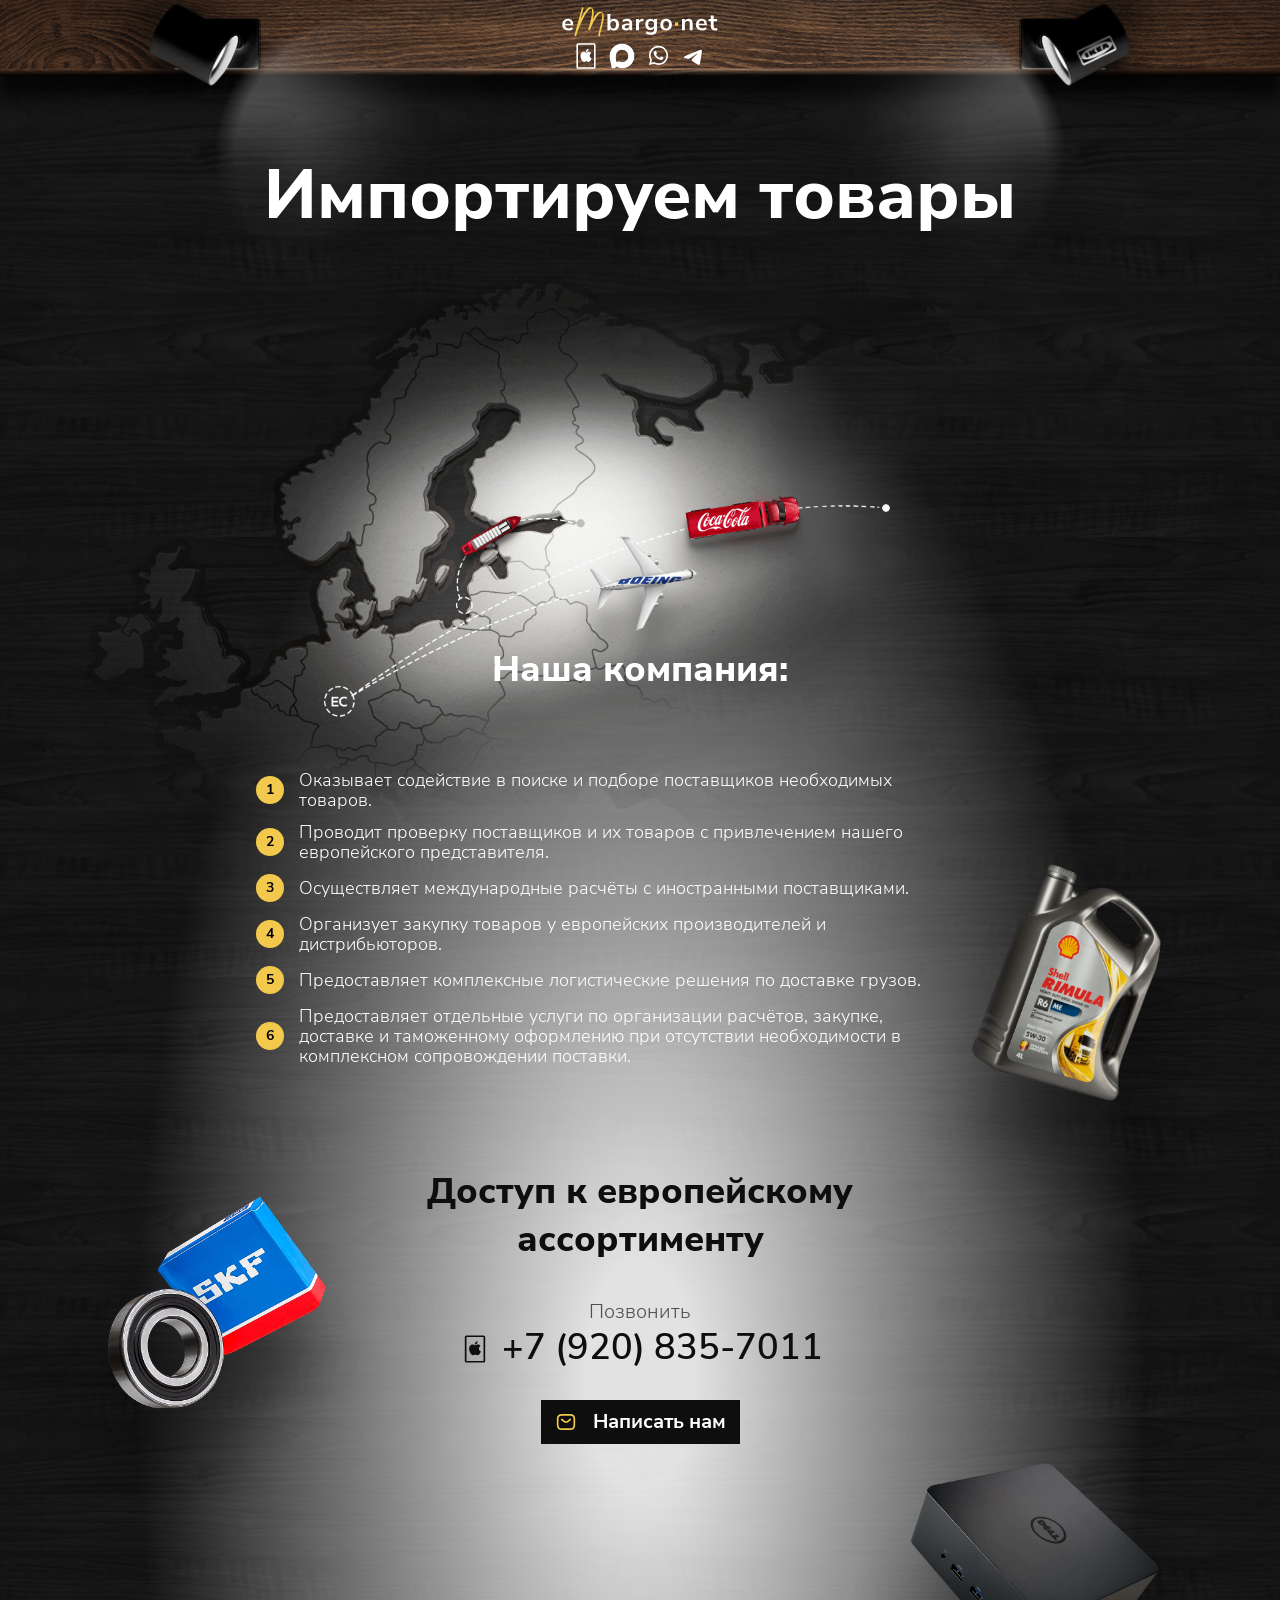
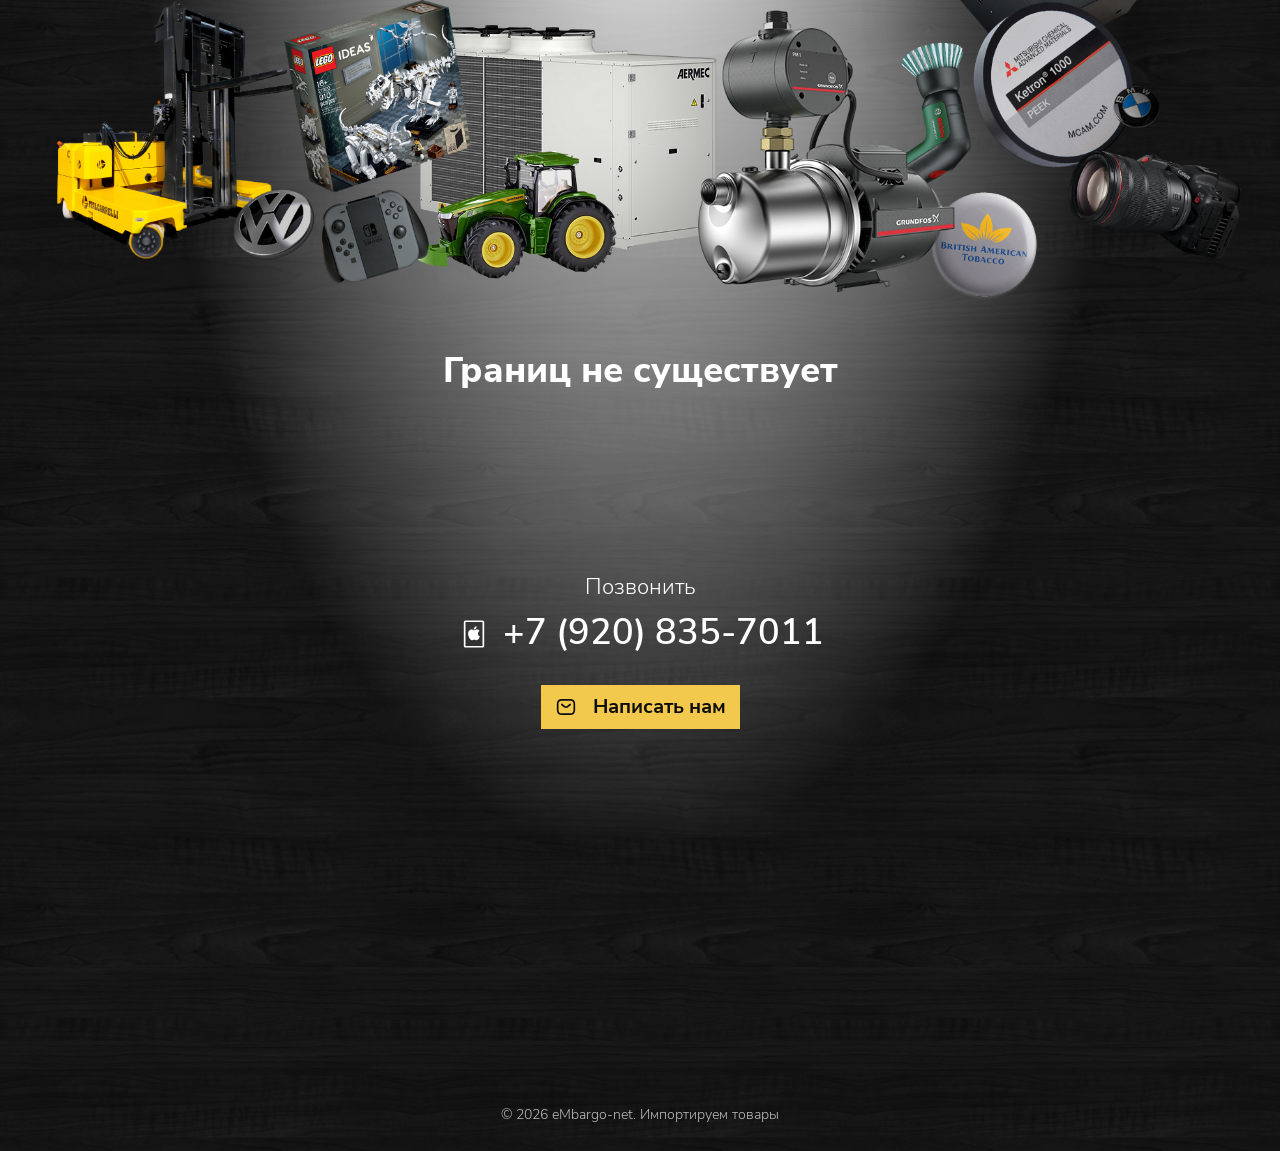
<file: index.html>
<!DOCTYPE html>
<html lang="ru">

<head>
  <meta charset="utf-8" />
  <title>eMbargo</title>
  <link rel="stylesheet" href="./main.css" />
  <meta name="viewport" content="width=device-width, initial-scale=1.0">
</head>

<body>
  <header>
    <div class="desktop">
      <img src="./images/pic-light-left.svg" class="pic-light-left" alt="light-left" />
      <img src="./images/pic-light-right.svg" class="pic-light-right" alt="light-right" />
    </div>
    <div class="mobile">
      <img src="./images/pic-light-left-mobile.svg" class="pic-light-left" alt="light-left" />
      <img src="./images/pic-light-right-mobile.svg" class="pic-light-right" alt="light-right" />
    </div>
    <div class="header-bar">
      <a href="tel:+79208357011" class="tel">
        <img src="./images/tel.svg" alt="tel: +7 (920) 835-7011" />
        <p>+7 (920) 835-7011</p>
      </a>
      <div class="link">
        <a class="tel-mobile" href="tel:+79208357011"><img src="./images/tel.svg" alt="tel: +7 (920) 835-7011" /></a>
        <a href="https://max.ru/u/f9LHodD0cOIfs_Rjiim-bSviDbylxLaVTtWbALq3cj2NGDSKFE6IUNH5q0E" target="_blank">
          <img src="./images/max-app.png" alt="Написать в Макс: +7 (920) 835-7011" />
        </a>
        <a href="https://api.whatsapp.com/send?phone=79208357011">
          <img src="./images/whatsapp_icon.svg" alt="tel: +7 (920) 835-7011" />
        </a>
        <a href="https://t.me/+79208357011">
          <img src="./images/telegram_icon.svg" alt="tel: +7 (920) 835-7011" />
        </a>
      </div>
    </div>
  </header>
  <main>
    <div class="map">
      <h1>Импортируем товары</h1>
    </div>
    <h2>Наша компания:</h2>
    <div class="description">
      <div class="new-frame">
        <p class="number-point">1</p>
        <p class="text-point">Оказывает содействие в поиске и подборе поставщиков необходимых товаров.</p>
      </div>
      <div class="new-frame">
        <p class="number-point">2</p>
        <p class="text-point">Проводит проверку поставщиков и их товаров с привлечением нашего европейского представителя.</p>
      </div>
      <div class="new-frame">
        <p class="number-point">3</p>
        <p class="text-point">Осуществляет международные расчёты с иностранными поставщиками.</p>
      </div>
      <div class="new-frame">
        <p class="number-point">4</p>
        <p class="text-point">Организует закупку товаров у европейских производителей и дистрибьюторов.</p>
      </div>
      <div class="new-frame">
        <p class="number-point">5</p>
        <p class="text-point">Предоставляет комплексные логистические решения по доставке грузов.</p>
      </div>
      <div class="new-frame">
        <p class="number-point">6</p>
        <p class="text-point">Предоставляет отдельные услуги по организации расчётов, закупке, доставке и таможенному оформлению при отсутствии необходимости в комплексном сопровождении поставки.</p>
      </div>
    </div>
    </div>
    <div class="images">
      <img src="./images/pic-1.png" class="pic-1" alt="pic-1" />
      <img src="./images/image_2.png" class="pic-2" alt="pic-2" />
    </div>
    <div class="requared">
      Доступ к европейскому ассортименту
    </div>
    <h3 style="color: rgba(79, 79, 79, 1);">Позвонить</h3>
    <div class="number-block">
      <img src="./images/apple.svg" alt="tel: +7 (920) 835-7011" />
      <p class="number-black">+7 (920) 835-7011</p>
    </div>
    <div class="button-block">
      <button class="button-dark" type="submit">
        <img src="./images/sms.svg" alt="sms" />
        <p class="button-dark-text">Написать нам</p>
      </button>
    </div>
    <div class="images">
      <img src="./images/pic-4.png" class="pic-3" alt="pic-3" />
      <!-- <img src="./images/pic-4.png" class="pic-4" alt="pic-4" /> -->
    </div>
    <div class="images desktop">
      <img src="./images/pic-001.png" class="pic-5" alt="pic-5" />
      <img src="./images/pic-002.png" class="pic-6" alt="pic-6" />
    </div>
    <div class="img-wrap">
      <img src="./images/pic-001.png" class="pic-5" alt="pic-5" />
      <img src="./images/pic-002.png" class="pic-6" alt="pic-6" />
    </div>
    <div class="border">
      <h2>Границ не существует</h2>
    </div>
    <div class="call-white">Позвонить</div>
    <div class="number-block">
      <img src="./images/tel.svg" alt="tel: +7 (920) 835-7011" />
      <p class="number-white">+7 (920) 835-7011</p>
    </div>
    <div class="button-block">
      <button class="button-yellow" type="submit">
        <img src="./images/sms-dark.svg" alt="sms" />
        <p class="button-yellow-text">Написать нам</p>
      </button>
    </div>
    <div class="footer">© 2026 eMbargo-net. Импортируем товары</div>
  </main>
</body>

</html>
</file>
<file: main.css>
@font-face {
  font-family: "NunitoSans-SemiBold";
  src: url(./fonts/NunitoSans/NunitoSans-SemiBold.ttf);
}

@font-face {
  font-family: "NunitoSans-ExtraBold";
  src: url(./fonts/NunitoSans/NunitoSans-ExtraBold.ttf);
}

@font-face {
  font-family: "NunitoSans-Bold";
  src: url(./fonts/NunitoSans/NunitoSans-Bold.ttf);
}

@font-face {
  font-family: "NunitoSans-Light";
  src: url(./fonts/NunitoSans/NunitoSans-Light.ttf);
}

::-webkit-scrollbar {
  width: 0;
}

::placeholder {
  color: #d5d5d5;
}

* {
  margin: 0;
  padding: 0;
  font-family: "NunitoSans-SemiBold", sans-serif;
  font-style: normal;
}

a {
  text-decoration: none;
}

header {
  background-image: url("./images/embargo.svg"), url("./images/header.svg");
  background-size:
    230px 50px,
    cover;
  background-position:
    center 6px,
    center top;
  background-repeat: no-repeat, no-repeat;
  display: flex;
  justify-content: space-between;
  box-shadow: 0 20px 12px rgb(0 0 0 / 70%);

  position: fixed;
  top: 0;
  left: 0;
  height: 76px;
  width: 100%;

  z-index: 2;
}

.pic-light-left {
  width: 451px;
  height: 293px;
  position: absolute;
  top: 0;
  left: 5%;
}

.pic-light-right {
  width: 451px;
  height: 293px;
  position: absolute;
  top: 0;
  right: 5%;
}

.mobile {
  display: none;
}

.header-bar {
  display: flex;
  justify-content: space-between;
  align-items: center;
  width: 60%;

  position: absolute;
  top: 10px;
  left: 20%;
}

.tel {
  display: flex;
  align-items: center;
}

.tel p {
  font-family: "NunitoSans-SemiBold", sans-serif;
  font-weight: 600;
  font-size: 20px;
  line-height: 32px;
  color: #ffffff;
}

.link {
  margin-top: 10px;

  img {
    max-width: 40px;
    max-height: 40px;
  }
}

.tel-mobile {
  display: none;
}

body {
  background-image:
    url("./images/map.png"),
    radial-gradient(
      50% 50% at 50% 50%,
      rgba(255, 255, 255, 0.88) 8.33%,
      rgba(25, 25, 25, 0.5) 78.65%
    ),
    url("./images/bg.svg");
  background-position:
    center top,
    center top,
    center top;
  background-size: contain, auto, cover;
  background-repeat: no-repeat, no-repeat, no-repeat;
}

.map {
  padding-left: 10px;
  padding-right: 10px;
  padding-bottom: 575px;
}

h1 {
  padding-top: 160px;
  font-family: "NunitoSans-ExtraBold", sans-serif;
  font-weight: 800;
  font-size: 70px;
  line-height: 70px;
  text-align: center;
  color: #ffffff;
}

h3 {
  margin-top: 10px;
  font-family: "NunitoSans-Light", sans-serif;
  font-weight: 300;
  font-size: 20px;
  line-height: 32px;
  text-align: center;
  color: #ffffff;
}

h2 {
  font-family: "NunitoSans-ExtraBold", sans-serif;
  font-weight: 800;
  font-size: 36px;
  line-height: 40px;
  text-align: center;
  color: #ffffff;
  margin: 0 10px;
}

.description {
  margin: 80px 25% 0;
  /* margin-left: 25%; */
  display: flex;
  flex-direction: column;
  /* flex-wrap: wrap; */
  justify-content: start;
  /* align-items: center; */
}

.new-frame {
  /* margin-bottom: 82px;
  padding-right: 42px;
  width: 270px;
  height: 88px; */
  display: flex;
  align-items: center;
  margin-bottom: 12px;
}

.frame {
  margin-bottom: 82px;
  padding-right: 42px;
  width: 270px;
  height: 88px;
  display: flex;
}

.teaser {
  margin-right: 30px;
  width: 78px;
  height: 78px;
}

.number-point {
  display: flex;
  justify-content: center;
  align-items: center;
  min-width: 28px;
  width: 28px;
  height: 28px;
  background: #f2c94c;
  border-radius: 100px;
  /* margin-bottom: 12px; */

  font-family: "NunitoSans-Bold", sans-serif;
  font-weight: 700;
  font-size: 14px;
  line-height: 20px;

  margin-right: 15px;
}

.text-point {
  font-family: "NunitoSans-Light", sans-serif;
  font-weight: 100;
  font-size: 18px;
  line-height: 20px;
  color: #fff;
}

.images {
  margin-bottom: 44px;
  position: relative;
  top: 0;
  left: 0;
}

.img-wrap {
  display: none;
}

.pic-1 {
  width: 34%;
  position: absolute;
  top: -240px;
  right: 0px;
}

.pic-2 {
  width: 32%;
  position: absolute;
  top: 110px;
  left: 58px;
}

.requared {
  margin: 90px 26% 32px 26%;
  font-family: "NunitoSans-ExtraBold", sans-serif;
  font-weight: 800;
  font-size: 36px;
  line-height: 48px;
  text-align: center;
  color: #0e0e0e;
}

.number-block {
  margin-bottom: 30px;
  display: flex;
  justify-content: center;
}

.number-block img {
  width: 34px;
  height: 42px;
}

.number-black {
  margin-left: 10px;
  font-family: "NunitoSans-SemiBold", sans-serif;
  font-weight: 600;
  font-size: 36px;
  line-height: 40px;
  color: #0e0e0e;
}

form {
  margin-left: 36%;
  margin-right: 36%;
  display: flex;
  flex-direction: column;
  justify-content: center;
  /* position: relative;
  z-index: 2; */
}

input {
  padding: 14px;
  width: auto;
  font-size: 14px;
}

textarea {
  padding: 14px;
  font-size: 14px;
}

.button-block {
  padding-bottom: 90px;
  display: flex;
  justify-content: center;
}

.button-dark {
  background: #0e0e0e;
  border: none;
  padding: 6px 14px;
  cursor: pointer;
  display: flex;
  align-items: center;
}

.button-dark img {
  width: 22px;
  height: 20px;
}

.button-dark-text {
  margin-left: 16px;
  font-family: "NunitoSans-Bold", sans-serif;
  font-weight: 700;
  font-size: 20px;
  line-height: 32px;
  color: #ffffff;
}

.pic-3 {
  width: 34%;
  position: absolute;
  top: -115px;
  right: 20px;
}

.pic-4 {
  width: 34%;
  position: absolute;
  top: 220px;
  left: 0px;
}

.facilities {
  margin-top: 70px;
  margin-left: 27%;
  margin-right: 25%;
  margin-bottom: 80px;
  display: flex;
  flex-wrap: wrap;
  justify-content: center;
}

.facilities div {
  margin-right: 34px;
}

.facilities p {
  width: 290px;
  margin-bottom: 80px;
  font-family: "NunitoSans-Light", sans-serif;
  font-weight: 500;
  font-size: 18px;
  line-height: 24px;
}

.pic-5 {
  position: relative;
  width: 60%;
}

.pic-6 {
  width: 48%;
  position: absolute;
  top: 0;
  right: 0;
}

.border {
  margin: 0 10px;
}

.button-yellow {
  background: rgba(242, 201, 76, 1);
  border: none;
  padding: 6px 14px;
  cursor: pointer;
  display: flex;
  align-items: center;
}

.button-yellow img {
  width: 22px;
  height: 20px;
}

.button-yellow-text {
  margin-left: 16px;
  font-family: "NunitoSans-Bold", sans-serif;
  font-weight: 700;
  font-size: 20px;
  line-height: 32px;
  color: rgba(14, 14, 14, 1);
}

.call-white {
  margin-top: 180px;
  margin-bottom: 10px;
  font-family: "NunitoSans-Light", sans-serif;
  font-weight: 300;
  font-size: 22px;
  line-height: 32px;
  text-align: center;
  color: #ffffff;
}

.number-white {
  margin-left: 12px;
  font-family: "NunitoSans-SemiBold", sans-serif;
  font-style: normal;
  font-weight: 600;
  font-size: 36px;
  line-height: 40px;
  color: #ffffff;
}

.footer {
  margin-top: 280px;
  padding-bottom: 20px;
  font-family: "NunitoSans-Light", sans-serif;
  font-weight: 500;
  font-size: 14px;
  line-height: 32px;
  text-align: center;
  color: #bdbdbd;
}

@media only screen and (max-width: 1300px) {
  header {
    background-size:
      156px 40px,
      cover;
    background-position:
      center top,
      center top;
  }

  .header-bar {
    flex-direction: column;
    justify-content: space-between;
    align-items: center;
    width: 60%;

    position: absolute;
    top: 10px;
    left: 20%;
  }

  .link {
    margin-top: 30px;

    img {
      width: 32px;
      height: 32px;
    }
  }

  .tel {
    display: none;
  }

  .tel-mobile {
    display: inline;
  }

  body {
    background-position:
      center 180px,
      center top,
      center top;
  }

  .map {
    padding-bottom: 420px;
  }

  .description {
    margin-left: 20%;
  }

  .pic-2 {
    left: 0;
  }

  form {
    margin-left: 26%;
    margin-right: 26%;
  }
}

@media only screen and (max-width: 900px) {
  h1 {
    padding-top: 100px;
    font-size: 40px;
    line-height: 44px;
  }

  h3 {
    font-size: 20px;
    line-height: 28px;
  }

  .map {
    padding-bottom: 380px;
  }

  form {
    margin-left: 16%;
    margin-right: 16%;
  }

  .pic-3 {
    /* top: 200px; */
  }
}

@media only screen and (max-width: 740px) {
  .pic-light-left {
    left: 0%;
  }

  .pic-light-right {
    right: 0%;
  }

  .map {
    padding-bottom: 280px;
  }

  .description {
    margin-top: 32px;
    margin-right: 30%;
    margin-left: 30%;
  }

  .pic-2 {
    top: -40px;
    left: 0px;
  }

  .pic-3 {
    /* top: 200px; */
  }
}

@media only screen and (max-width: 600px) {
  header {
    background-image:
      url("./images/embargo.svg"), url("./images/header-mobile.png");
    background-size:
      156px 40px,
      100% 120px;
    background-position:
      center top,
      center center;
    height: 120px;
    box-shadow: none;
  }

  .pic-light-left {
    width: auto;
    height: auto;
    position: absolute;
    top: 0;
  }

  .pic-light-right {
    width: auto;
    height: auto;
    position: absolute;
    top: 0;
    right: 0;
  }

  .header-bar {
    top: 20px;
  }

  .link {
    margin-top: 20px;

    img {
      width: 36px;
      height: 36px;
    }
  }

  .mobile {
    display: block;
  }

  body {
    background-image:
      url("./images/map.png"),
      radial-gradient(
        100% 50% at 50% 50%,
        rgba(255, 255, 255, 0.9) 8.33%,
        rgba(35, 35, 35, 0.5) 78.65%
      ),
      url("./images/bg.svg");
    background-position:
      center 200px,
      center top,
      center top;
  }

  h1 {
    padding-top: 135px;
  }

  .map {
    padding-bottom: 240px;
  }

  h2 {
    margin-bottom: 10px;
    font-size: 24px;
    line-height: 28px;
  }

  .description {
    margin-top: 35px;
    margin-left: 20%;
    margin-right: 20%;
  }

  .frame {
    width: 300px;
    margin-bottom: 20px;
    padding-right: 15px;
    padding-bottom: 24px;
  }

  .number-point {
    font-size: 18px;
    width: 32px;
    height: 32px;
  }

  .text-point {
    font-size: 16px;
    line-height: 20px;
  }

  .pic-1 {
    top: -20px;
    right: 0px;
    width: 80%;
  }

  .pic-2 {
    top: 90px;
    left: -5%;
    width: 80%;
  }

  .requared {
    margin: 360px 20% 32px 20%;
    font-size: 26px;
    line-height: 28px;
  }

  .number-block {
    margin-bottom: 38px;
  }

  .number-black {
    font-size: 32px;
  }

  .button-dark {
    padding: 12px 20px;
  }

  .button-dark img {
    width: 24px;
    height: 24px;
  }

  .button-dark-text {
    font-size: 20px;
  }

  .pic-3 {
    top: -90px;
    right: 80px;
    width: 70%;
  }

  .pic-4 {
    top: 70px;
    left: 20px;
    width: 70%;
  }

  .facilities {
    margin-top: 32px;
    margin-left: 17%;
    margin-right: 5%;
    margin-bottom: 0px;
    height: 340px;
    flex-direction: column;
  }

  .facilities div {
    height: 170px;
  }

  .facilities p {
    width: 125px;
    margin-bottom: 20px;
    font-size: 16px;
    line-height: 20px;
  }

  .desktop {
    display: none;
  }

  .img-wrap {
    margin-top: 190px;
    display: block;
    width: 100%;
    height: auto;
    overflow: hidden;
  }

  .pic-5 {
    position: initial;
    margin-left: -124px;
    min-height: 200px;
    width: 150%;
  }

  .pic-6 {
    top: auto;
    right: auto;
    position: static;
    margin-top: -60px;
    margin-left: -30px;
    min-height: 200px;
    width: 114%;
  }

  .border {
    margin-top: 32px;
  }

  .call-white {
    margin-top: 90px;
    margin-bottom: 10px;
    font-size: 20px;
    line-height: 28px;
  }

  .number-white {
    font-size: 32px;
  }

  .footer {
    margin-top: 210px;
    font-size: 16px;
  }
}

@media only screen and (max-width: 400px) {
  .map {
    padding-bottom: 140px;
  }

  .pic-2 {
    top: 50px;
  }

  .pic-3 {
    right: 40px;
  }

  .img-wrap {
    margin-top: 100px;
  }
}
</file>
